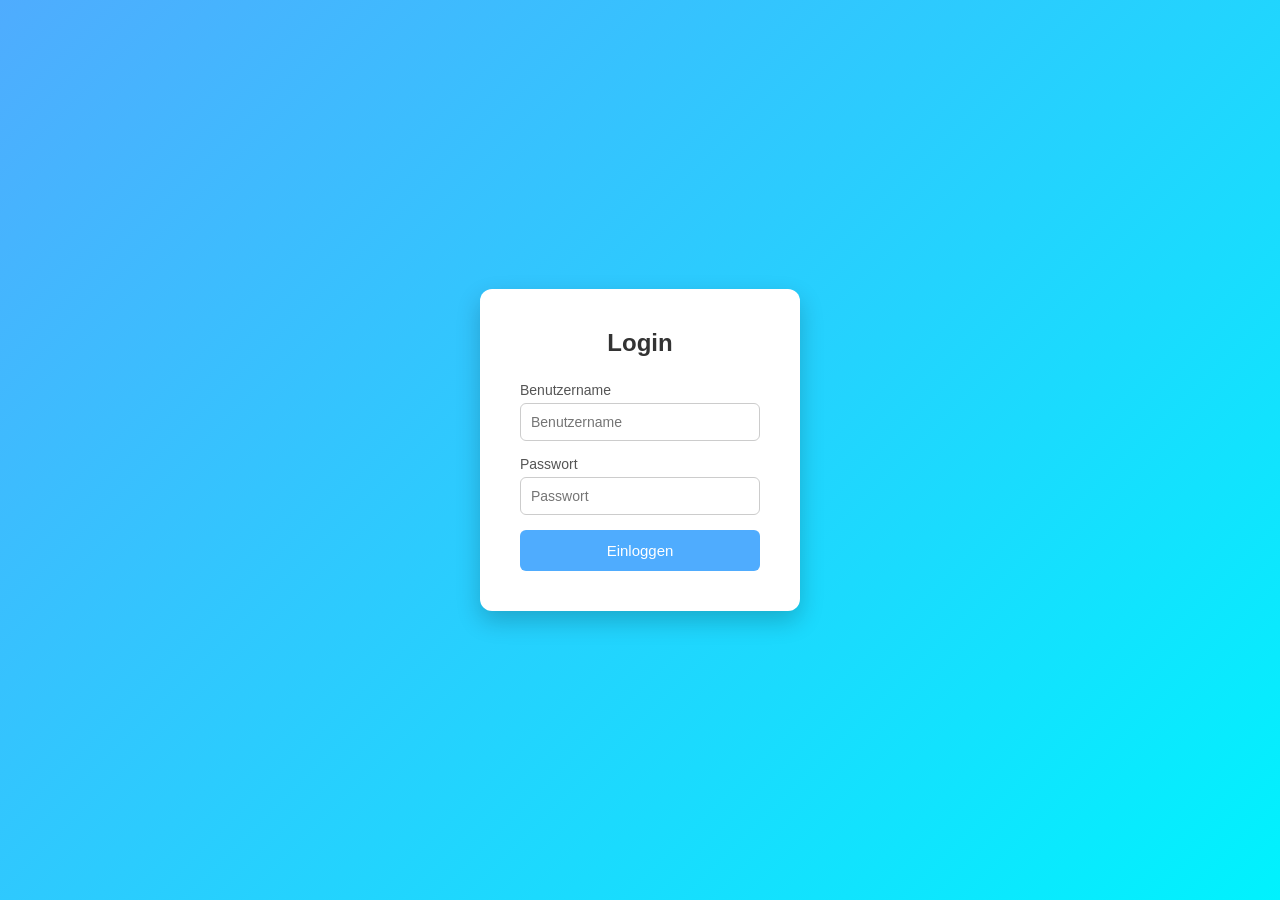
<file: loginpage_php/index.html>
<!doctype html>
<html lang="en">
  <head>
    <meta charset="UTF-8" />
    <meta name="viewport" content="width=device-width, initial-scale=1.0" />
    <title>Login</title>
    <link rel="stylesheet" href="style.css" />
  </head>
  <body>
    <form action="login.php" method="post" class="card">
      <h2>Login</h2>

      <label for="username">Benutzername</label>
      <input type="text" name="username" placeholder="Benutzername" required />

      <label for="username">Passwort</label>
      <input type="text" name="password" placeholder="Passwort" required />

      <button type="submit">Einloggen</button>
    </form>
  </body>
</html>
</file>
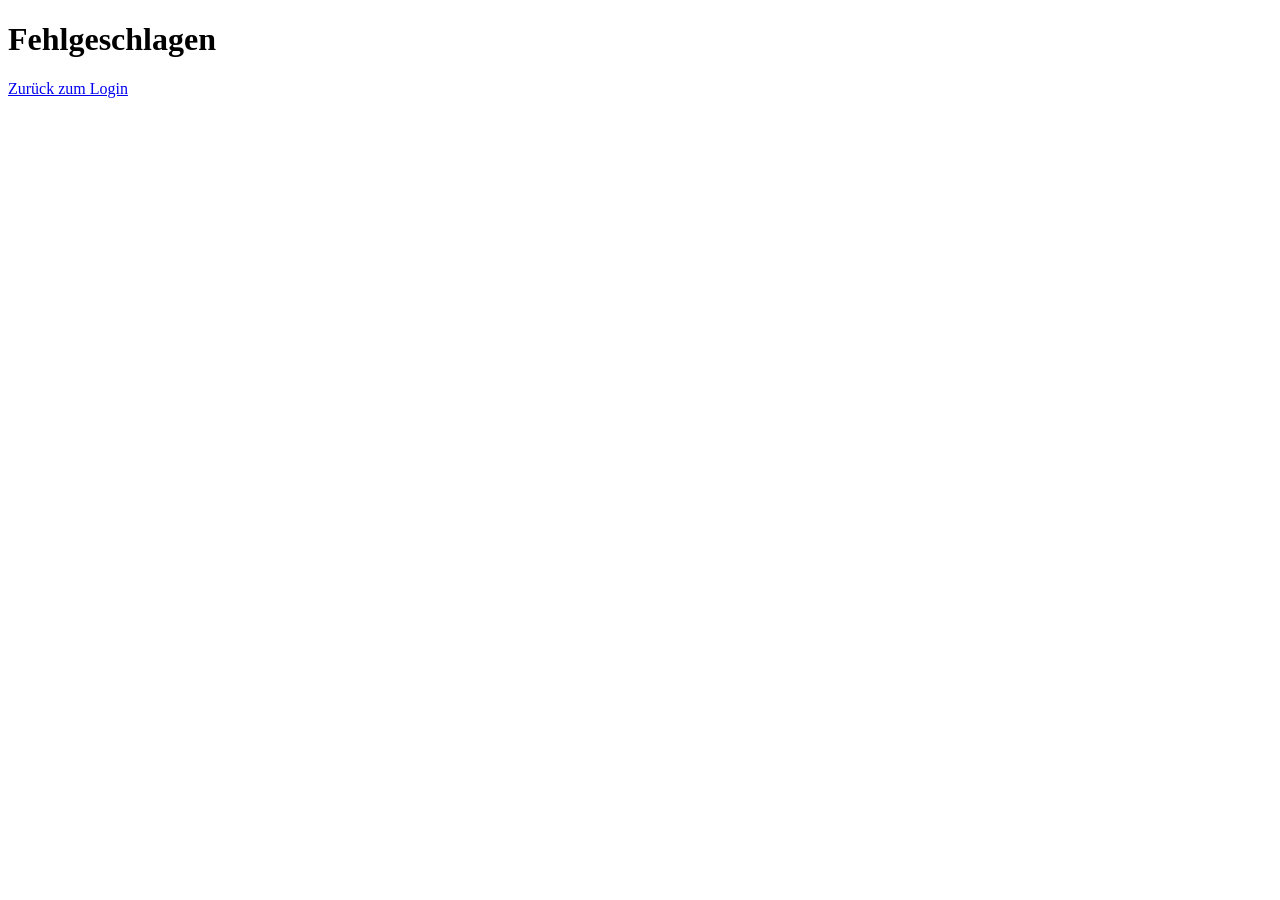
<file: loginpage_php/fail.html>
<!doctype html>
<html lang="en">
  <head>
    <meta charset="UTF-8" />
    <meta name="viewport" content="width=device-width, initial-scale=1.0" />
    <title>Document</title>
    <link rel="stylesheet" href="index.html" />
  </head>
  <body>
    <h1>Fehlgeschlagen</h1>
    <a href="index.html">Zurück zum Login</a>
  </body>
</html>
</file>
<file: loginpage_php/style.css>
* {
  margin: 0;
  padding: 0;
  box-sizing: border-box;
  font-family: Arial, Helvetica, sans-serif;
}

body {
  height: 100vh;
  display: flex;
  justify-content: center;
  align-items: center;
  background: linear-gradient(135deg, #4facfe, #00f2fe);
}

/* Login Card */
.card {
  background: white;
  padding: 40px;
  width: 320px;
  border-radius: 12px;
  box-shadow: 0 10px 25px rgba(0, 0, 0, 0.2);
  display: flex;
  flex-direction: column;
}

/* Titel */
.card h2 {
  text-align: center;
  margin-bottom: 25px;
  color: #333;
}

/* Labels */
.card label {
  font-size: 14px;
  margin-bottom: 5px;
  color: #555;
}

/* Inputs */
.card input {
  padding: 10px;
  margin-bottom: 15px;
  border: 1px solid #ccc;
  border-radius: 6px;
  font-size: 14px;
  transition: 0.3s;
}

.card input:focus {
  border-color: #4facfe;
  outline: none;
  box-shadow: 0 0 5px rgba(79, 172, 254, 0.5);
}

/* Button */
.card button {
  padding: 12px;
  border: none;
  border-radius: 6px;
  background: #4facfe;
  color: white;
  font-size: 15px;
  cursor: pointer;
  transition: 0.3s;
}

.card button:hover {
  background: #3a8ee6;
  transform: translateY(-2px);
}

.card button:active {
  transform: translateY(0);
}
</file>
